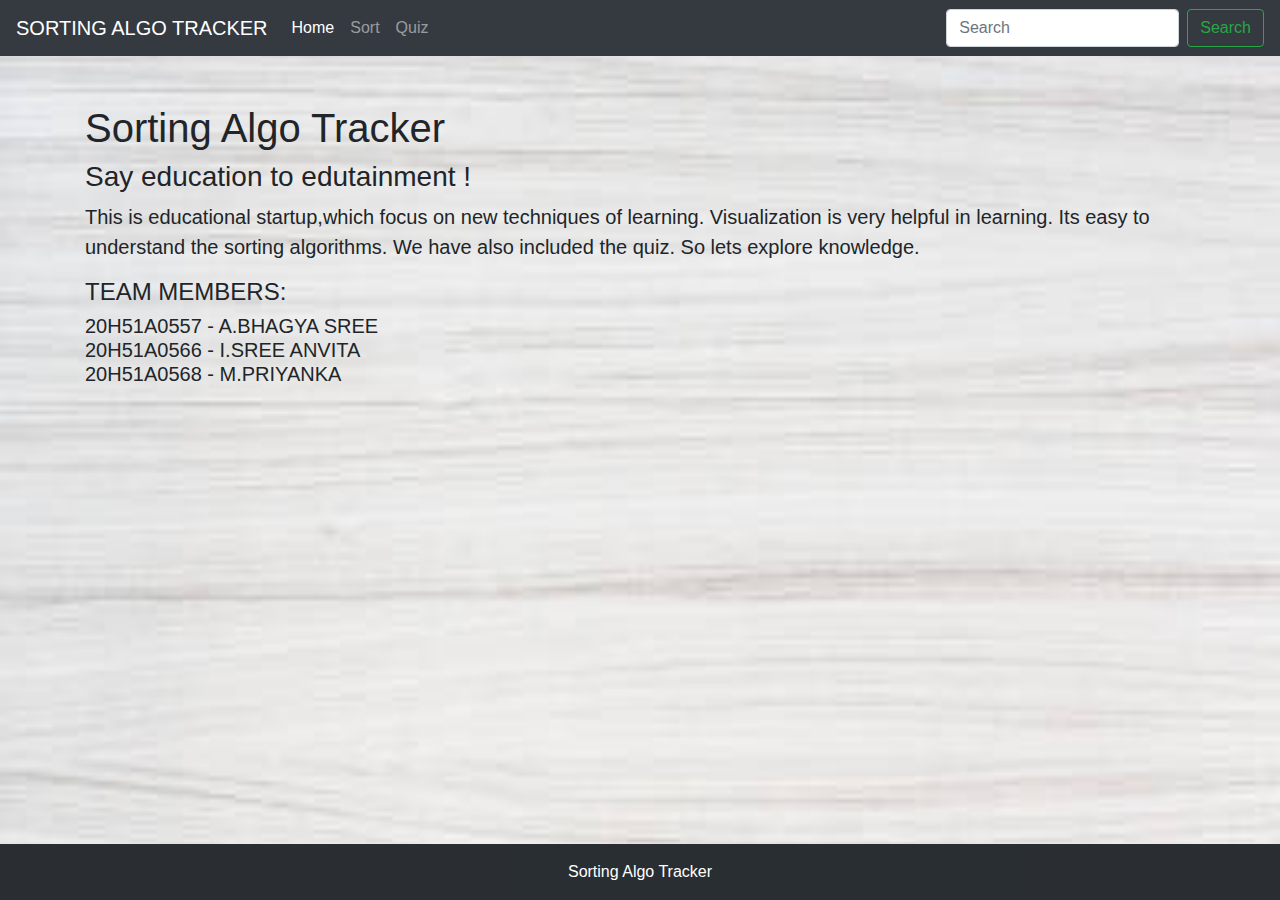
<file: index.html>
<!DOCTYPE html>
<html lang="en">
<head>
    <meta charset="UTF-8">
    <meta name="viewport" content="width=device-width, initial-scale=1.0">
    <title>"Sorting Algo Tracker"</title>
    <link rel="stylesheet" href="https://pro.fontawesome.com/releases/v5.10.0/css/all.css" integrity="sha384-AYmEC3Yw5cVb3ZcuHtOA93w35dYTsvhLPVnYs9eStHfGJvOvKxVfELGroGkvsg+p" crossorigin="anonymous"/>
    <link rel="stylesheet" href="./css/style.css">
    <link rel="stylesheet" href="https://maxcdn.bootstrapcdn.com/bootstrap/4.0.0/css/bootstrap.min.css" integrity="sha384-Gn5384xqQ1aoWXA+058RXPxPg6fy4IWvTNh0E263XmFcJlSAwiGgFAW/dAiS6JXm" crossorigin="anonymous">
    <link href="https://fonts.googleapis.com/css?family=Macondo" rel="stylesheet">
</head>
<body>
    <nav class="navbar navbar-expand-lg navbar-dark bg-dark">
        <a class="navbar-brand" href="index.html">SORTING ALGO TRACKER</a>
        <button class="navbar-toggler" type="button" data-toggle="collapse" data-target="#navbarSupportedContent" aria-controls="navbarSupportedContent" aria-expanded="false" aria-label="Toggle navigation">
          <span class="navbar-toggler-icon"></span>
        </button>
      
        <div class="collapse navbar-collapse" id="navbarSupportedContent">
          <ul class="navbar-nav mr-auto">
            <li class="nav-item active">
              <a class="nav-link" href="index.html">Home <span class="sr-only">(current)</span></a>
            </li>
            <li class="nav-item">
              <a class="nav-link" href="sort.html">Sort</a>
            </li>
            <li class="nav-item">
                <a class="nav-link" href="quiz.html">Quiz</a>
              </li>
              
         
          </ul>
          <form class="form-inline my-2 my-lg-0">
            <input class="form-control mr-sm-2" type="search" placeholder="Search" aria-label="Search">
            <button class="btn btn-outline-success my-2 my-sm-0" type="submit">Search</button>
          </form>
        </div>
      </nav>
      
        <div class="container mt-5">
          <h1 >Sorting Algo Tracker</h1>
          <h3 class="display-5">Say education to edutainment !</h3>
          <p class="lead">This is educational startup,which focus on new techniques of learning. Visualization is very helpful in learning. Its easy to
            understand the sorting algorithms. We have also included the quiz. So lets explore knowledge.</p>
           <h4> TEAM MEMBERS:</h4>

           <h5>20H51A0557 - A.BHAGYA SREE<br>
               20H51A0566 - I.SREE ANVITA<br>
               20H51A0568 - M.PRIYANKA </h5>

        </div>
      
      <footer class="bg-dark text-center text-white fixed-bottom">
       
        <div class="text-center p-3" style="background-color: rgba(0, 0, 0, 0.2);">
          
          <a class="text-white" href="">Sorting Algo Tracker</a>
        </div>
        <!-- Copyright -->
      </footer>
    

</body>



</html>
</file>
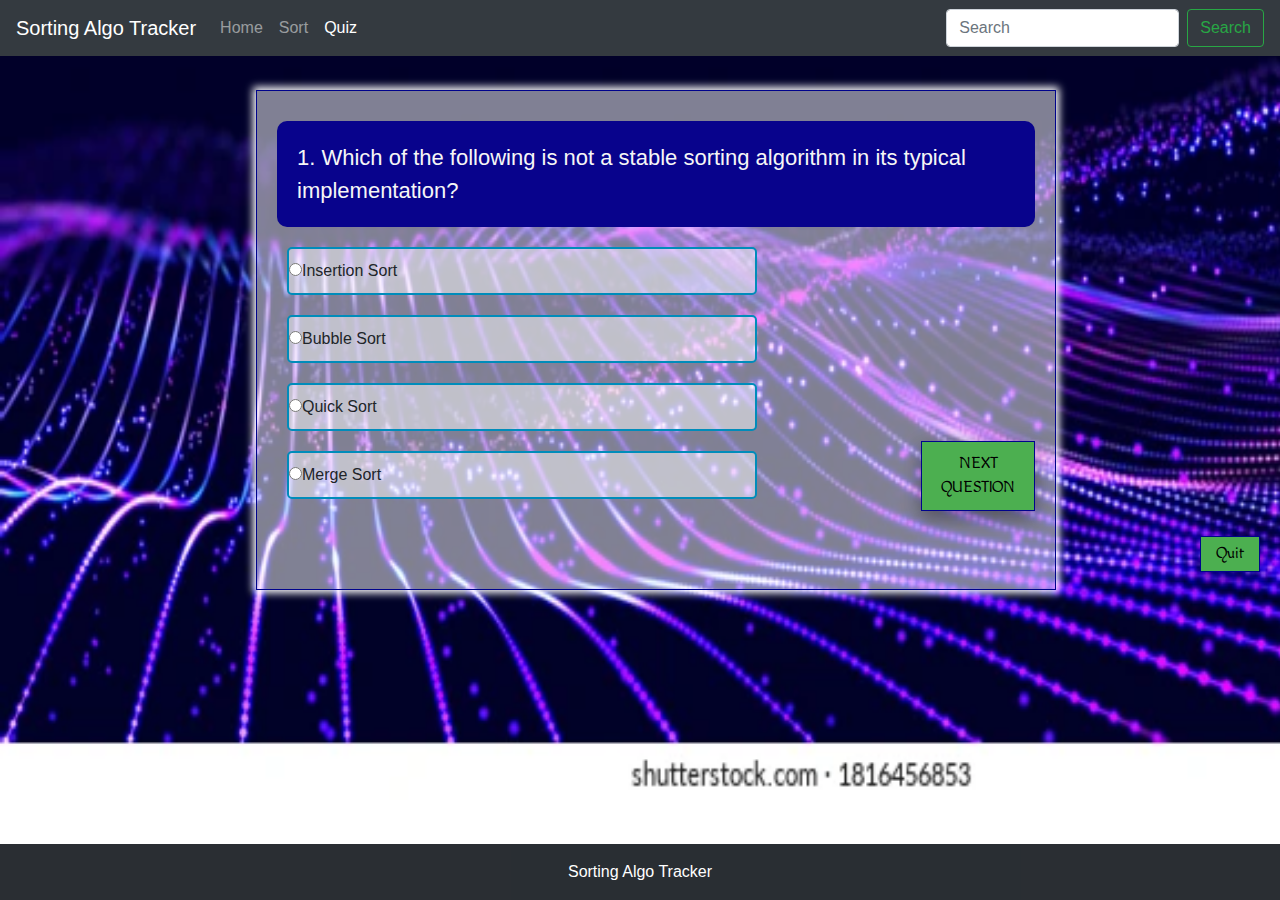
<file: quiz.html>
<!Doctype HTML>
<html>
<head>

	<link rel="stylesheet" type="text/css" href="./css/styl.css">
	<title>Sorting Algo Tracker</title>
	<link href="https://fonts.googleapis.com/css?family=Macondo" rel="stylesheet">
    <link rel="stylesheet" href="https://maxcdn.bootstrapcdn.com/bootstrap/4.0.0/css/bootstrap.min.css" integrity="sha384-Gn5384xqQ1aoWXA+058RXPxPg6fy4IWvTNh0E263XmFcJlSAwiGgFAW/dAiS6JXm" crossorigin="anonymous">
    <link rel="stylesheet" href="https://pro.fontawesome.com/releases/v5.10.0/css/all.css" integrity="sha384-AYmEC3Yw5cVb3ZcuHtOA93w35dYTsvhLPVnYs9eStHfGJvOvKxVfELGroGkvsg+p" crossorigin="anonymous"/>
    <meta name="viewport" content="width=device-width, initial-scale=1.0">
</head>

<body>
	<nav class="navbar navbar-expand-lg navbar-dark bg-dark">
        <a class="navbar-brand" href="index.html">Sorting Algo Tracker</a>
        <button class="navbar-toggler" type="button" data-toggle="collapse" data-target="#navbarSupportedContent" aria-controls="navbarSupportedContent" aria-expanded="false" aria-label="Toggle navigation">
          <span class="navbar-toggler-icon"></span>
        </button>
      
        <div class="collapse navbar-collapse" id="navbarSupportedContent">
          <ul class="navbar-nav mr-auto">
            <li class="nav-item ">
              <a class="nav-link" href="index.html">Home </a>
            </li>
            <li class="nav-item">
              <a class="nav-link" href="sort.html">Sort</a>
            </li>
            <li class="nav-item  active">
                <a class="nav-link" href="quiz.html">Quiz<span class="sr-only">(current)</span></a>
              </li>
            
          </ul>
          <form class="form-inline my-2 my-lg-0">
            <input class="form-control mr-sm-2" type="search" placeholder="Search" aria-label="Search">
            <button class="btn btn-outline-success my-2 my-sm-0" type="submit">Search</button>
          </form>
        </div>
      </nav>
	
	<!-- <div id="heading"><h1 id="text">AVENGERS QUIZ<h1></div> -->
			<div id="quiz">
				<div id="question"></div>
				<label class="option"><input type="radio" name="option" value="1" /><span id="option1"></span></label>
				<label class="option"><input type="radio" name="option" value="2" /><span id="option2"></span></label>
				<label class="option"><input type="radio" name="option" value="3" /><span id="option3"></span></label>
				<label class="option"><input type="radio" name="option" value="4" /><span id="option4"></span></label>
				<button id="next" onclick="nextques();">NEXT QUESTION</button>
			</div>
			<div id="result" style="display:none">
			</div>
			<button id="quit" onclick="quit();">Quit</button>
			
			<footer class="bg-dark text-center text-white  fixed-bottom">
				
				<div class="text-center p-3" style="background-color: rgba(0, 0, 0, 0.2);">
				 
				  <a class="text-white" href="">Sorting Algo Tracker </a>
				</div>
				<!-- Copyright -->
			  </footer>
	

	  <script type="text/javascript" src="./scripts/questions.js"></script>
	  <script type="text/javascript" src="./scripts/quiz.js"></script>
	
</body>
</html>
</file>
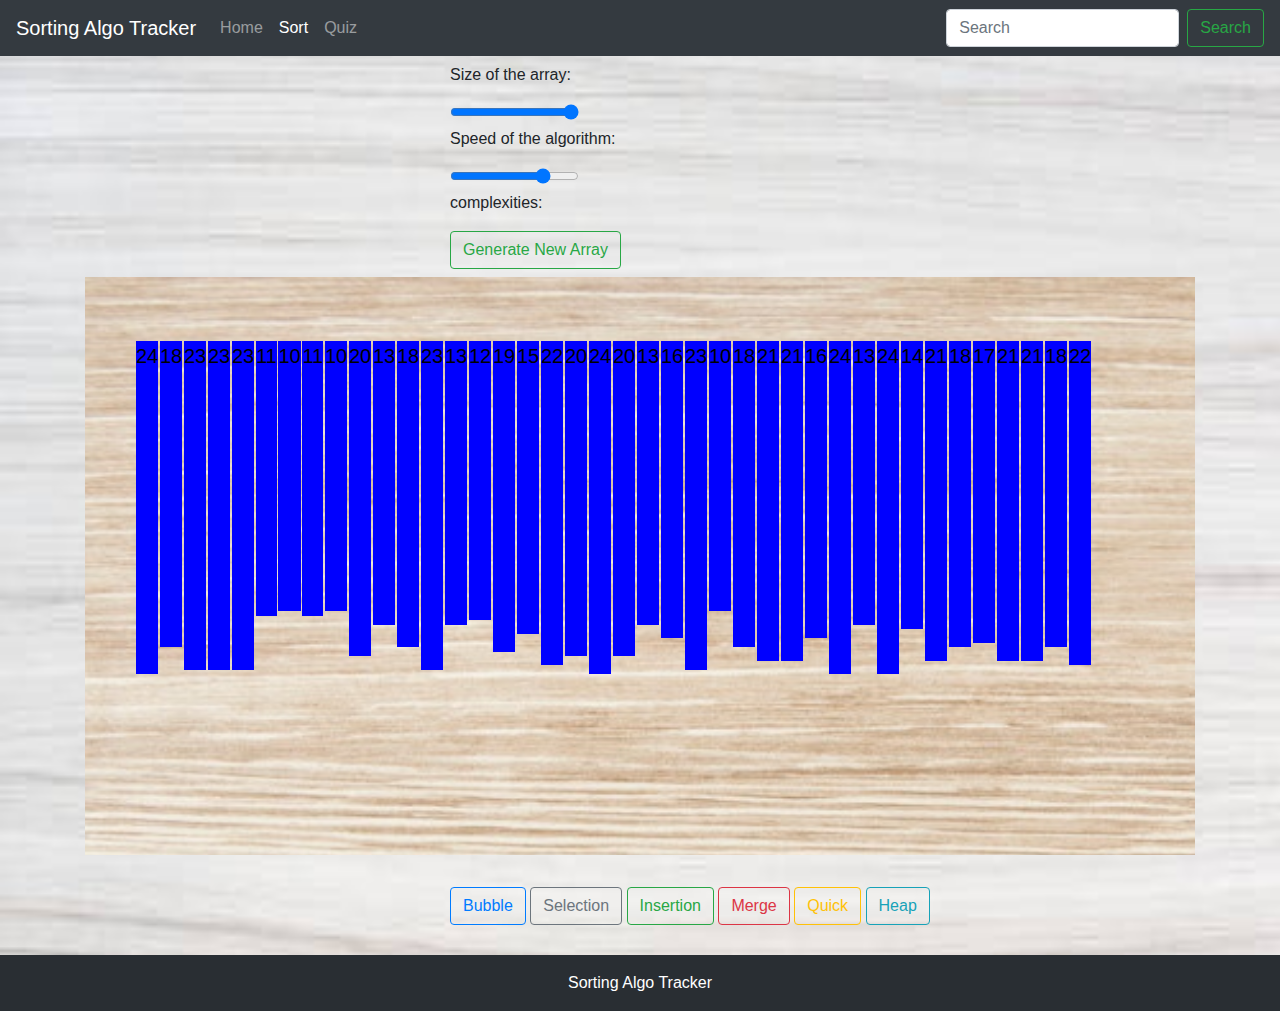
<file: sort.html>
<!DOCTYPE html>


<html lang="en">
<head>
    <meta charset="UTF-8">
    <meta name="viewport" content="width=device-width, initial-scale=1.0">
    <title>Sorting Algo Tracker</title>
    <link rel="stylesheet" href="https://pro.fontawesome.com/releases/v5.10.0/css/all.css" integrity="sha384-AYmEC3Yw5cVb3ZcuHtOA93w35dYTsvhLPVnYs9eStHfGJvOvKxVfELGroGkvsg+p" crossorigin="anonymous"/>
    <link rel="stylesheet" href="./css/style.css">
    <link rel="stylesheet" href="https://maxcdn.bootstrapcdn.com/bootstrap/4.0.0/css/bootstrap.min.css" integrity="sha384-Gn5384xqQ1aoWXA+058RXPxPg6fy4IWvTNh0E263XmFcJlSAwiGgFAW/dAiS6JXm" crossorigin="anonymous">
    <link href="https://fonts.googleapis.com/css?family=Macondo" rel="stylesheet">
</head>
<body>
    <nav class="navbar navbar-expand-lg navbar-dark bg-dark">
        <a class="navbar-brand" href="index.html">Sorting Algo Tracker</a>
        <button class="navbar-toggler" type="button" data-toggle="collapse" data-target="#navbarSupportedContent" aria-controls="navbarSupportedContent" aria-expanded="false" aria-label="Toggle navigation">
          <span class="navbar-toggler-icon"></span>
        </button>
      
        <div class="collapse navbar-collapse" id="navbarSupportedContent">
          <ul class="navbar-nav mr-auto">
            <li class="nav-item ">
              <a class="nav-link" href="index.html">Home </a>
            </li>
            <li class="nav-item active">
              <a class="nav-link" href="sort.html">Sort<span class="sr-only">(current)</span></a>
            </li>
            <li class="nav-item ">
                <a class="nav-link" href="quiz.html">Quiz</a>
              </li>
           
          </ul>
          <form class="form-inline my-2 my-lg-0">
            <input class="form-control mr-sm-2" type="search" placeholder="Search" aria-label="Search">
            <button class="btn btn-outline-success my-2 my-sm-0" type="submit">Search</button>
          </form>
        </div>
      </nav>
    
  
    

    

        <div id="Info_Cont1">
            <!-- <p>This is First Container</p> -->
            <div class="array-inputs">
                <p>Size of the array:</p>
                <input id="a_size" type="range" min=10 max=40 step=1 value=80>
                <p>Speed of the algorithm:</p>
                <input id="a_speed" type="range" min=1 max=5 step=1 value=4>
                <p>complexities:
                </p>
                <!--<p>o(n^2)</p> -->
                <p><figure class="table" id="complexities_table" style="display:none">
                  <table>
                    <thead>
                      <tr>
                        <th><strong>Algorithm</strong></th>
                        <th colspan="3"><strong>Time Complexity</strong></th>
                        <th>Space Complexity</th>
                      </tr>
                      <tr>
                          <th>&nbsp;</th><th>&nbsp; <strong>Best</strong></th>
                          <th><strong>Average</strong></th>
                          <th><strong>Worst</strong></th>
                          <th>&nbsp; &nbsp; &nbsp; Worst</th>
                      </tr>
                    </thead>
                    <tbody>
                      <tr id="b_sorts">
                        <td><a>Bubble Sort</a></td>
                        <td>Ω(n)</td>
                        <td>θ(n^2)</td>
                        <td>O(n^2)</td>
                        <td>O(1)</td>
                      </tr>
                  </tbody>
                  </table>
                </figure>
                <figure class="table" id="complexities_table1" style="display:none">
                  <table>
                    <thead>
                      <tr>
                        <th><strong>Algorithm</strong></th>
                        <th colspan="3"><strong>Time Complexity</strong></th>
                        <th>Space Complexity</th>
                      </tr>
                      <tr>
                          <th>&nbsp;</th><th>&nbsp; <strong>Best</strong></th>
                          <th><strong>Average</strong></th>
                          <th><strong>Worst</strong></th>
                          <th>&nbsp; &nbsp; &nbsp; Worst</th>
                      </tr>
                    </thead>
                    <tbody>
                      <tr id="b_sorts">
                        <td><a>Selection Sort</a></td>
                        <td>Ω(n^2)</td>
                        <td>θ(n^2)</td>
                        <td>O(n^2)</td>
                        <td>O(1)</td>
                      </tr>
                  </tbody>
                  </table>
                </figure>
                <figure class="table" id="complexities_table2" style="display:none">
                  <table>
                    <thead>
                      <tr>
                        <th><strong>Algorithm</strong></th>
                        <th colspan="3"><strong>Time Complexity</strong></th>
                        <th>Space Complexity</th>
                      </tr>
                      <tr>
                          <th>&nbsp;</th><th>&nbsp; <strong>Best</strong></th>
                          <th><strong>Average</strong></th>
                          <th><strong>Worst</strong></th>
                          <th>&nbsp; &nbsp; &nbsp; Worst</th>
                      </tr>
                    </thead>
                    <tbody>
                      <tr>
                        <td><a>Insertion Sort</a></td>
                        <td>Ω(n)</td>
                        <td>θ(n^2)</td>
                        <td>O(n^2)</td>
                        <td>O(1)</td>
                      </tr>
                  </tbody>
                  </table>
                </figure>
                <figure class="table" id="complexities_table3" style="display:none">
                  <table>
                    <thead>
                      <tr>
                        <th><strong>Algorithm</strong></th>
                        <th colspan="3"><strong>Time Complexity</strong></th>
                        <th>Space Complexity</th>
                      </tr>
                      <tr>
                          <th>&nbsp;</th><th>&nbsp; <strong>Best</strong></th>
                          <th><strong>Average</strong></th>
                          <th><strong>Worst</strong></th>
                          <th>&nbsp; &nbsp; &nbsp; Worst</th>
                      </tr>
                    </thead>
                    <tbody>
                      <tr>
                        <td><a>Merge Sort</a></td>
                        <td>Ω(n log(n))</td>
                        <td>θ(n log(n))</td>
                        <td>O(n log(n))</td>
                        <td>O(n)</td>
                      </tr>
                  </tbody>
                  </table>
                </figure>
                <figure class="table" id="complexities_table4" style="display:none">
                  <table>
                    <thead>
                      <tr>
                        <th><strong>Algorithm</strong></th>
                        <th colspan="3"><strong>Time Complexity</strong></th>
                        <th>Space Complexity</th>
                      </tr>
                      <tr>
                          <th>&nbsp;</th><th>&nbsp; <strong>Best</strong></th>
                          <th><strong>Average</strong></th>
                          <th><strong>Worst</strong></th>
                          <th>&nbsp; &nbsp; &nbsp; Worst</th>
                      </tr>
                    </thead>
                    <tbody>
                      <tr>
                        <td><a>Quick Sort</a></td>
                        <td>Ω(n log(n))</td>
                        <td>θ(n log(n))</td>
                        <td>O(n^2)</td>
                        <td>O(n)</td>
                      </tr>
                  </tbody>
                  </table>
                </figure>
                <figure class="table" id="complexities_table5" style="display:none">
                  <table>
                    <thead>
                      <tr>
                        <th><strong>Algorithm</strong></th>
                        <th colspan="3"><strong>Time Complexity</strong></th>
                        <th>Space Complexity</th>
                      </tr>
                      <tr>
                          <th>&nbsp;</th><th>&nbsp; <strong>Best</strong></th>
                          <th><strong>Average</strong></th>
                          <th><strong>Worst</strong></th>
                          <th>&nbsp; &nbsp; &nbsp; Worst</th>
                      </tr>
                    </thead>
                    <tbody>
                      <tr>
                        <td><a>Heap Sort</a></td>
                        <td>Ω(n log(n))</td>
                        <td>θ(n log(n))</td>
                        <td>O(n log(n))</td>
                        <td>O(1)</td>
                      </tr>
                  </tbody>
                  </table>
                </figure>
              </p>
            </div>
            <button type="button" class="btn btn-outline-success" id="a_generate">Generate New Array</button>
            <!-- <button id="a_generate">Generate New Array!</button> -->
        </div>
       <section>
           <div class="container my-2">
        <div class="jumbotron jumbotron-fluid" style="background-image: url('img/bgjumbo.jpg'); 
        background-repeat: no-repeat;
        background-size: 1600px 800px   ">
            <div id="array_container">
            
            </div>
          </div></div></section>

        <div id="Info_Cont2">
            
                
                <div class="algos">
                    <button type="button" class="btn btn-outline-primary ">Bubble</button>
                    <button type="button" class="btn btn-outline-secondary">Selection</button>
                    <button type="button" class="btn btn-outline-success">Insertion</button>
                    <button type="button" class="btn btn-outline-danger">Merge</button>
                    <button type="button" class="btn btn-outline-warning">Quick</button>
                    <button type="button" class="btn btn-outline-info">Heap</button>
<!-- <button type="button" class="btn btn-outline-light">Light</button>
<button type="button" class="btn btn-outline-dark">Dark</button> -->
                </div>
            
            <!-- <p>This is Second Container</p> -->
        </div>

    
        <footer class="bg-dark text-center text-white">
          
          <div class="text-center p-3" style="background-color: rgba(0, 0, 0, 0.2);">
            
            <a class="text-white" href="">Sorting Algo Tracker</a>
          </div>
          <!-- Copyright -->
        </footer>
      
    

    <script src="./scripts/main.js"></script>   <!--This should be at the end of body and should be loaded before sorts.js-->
    <script src="./scripts/visualizations.js"></script>  <!--This should be loaded after main.js-->

    <script src="./scripts/bubble_sort.js"></script>
    <script src="./scripts/selection_sort.js"></script>
    <script src="./scripts/insertion_sort.js"></script>
    <script src="./scripts/merge_sort.js"></script>
    <script src="./scripts/quick_sort.js"></script>
    <script src="./scripts/heap_sort.js"></script>
</body>



</html>
</file>
<file: css/style.css>
* {
  margin: 0px;
  padding: 0px;
 
}
body
{
	font-family: 'Macondo', cursive;
	background-image: url("../img/bgfront.jpg");
 	background-repeat: no-repeat;
   font-weight: bold;
   font-size: large;
    background-size: 2000px 1800px ;  
}

#Info_Cont1 {
  margin-top: 7px;
  margin-left:450px;
  margin-right: 450px;
}

#Info_Cont1:hover {
  cursor: pointer;
}

section {
  display: -ms-grid;
  display: grid;
  -ms-grid-columns: 20% 60% 20%;
      grid-template-columns: 20% 60% 20%;
}

section #Info_Cont1 {
  padding: 20%;
}


section #array_container {
  display: -webkit-box;
  display: -ms-flexbox;
  display: flex;
  width: 80%;
  height: 50vh;
  margin-left: 50px;
  margin-right:50px;
}


.algos {
  margin-left: 450px;
  margin-bottom: 30px;
 
}

.hide {
  display: none;
}
</file>
<file: css/styl.css>
body
{
	font-family: 'Macondo', cursive;
	background-image: url("../img/bagq.webp"); 
 	background-repeat: no-repeat;
   
    background-size: 1600px 800px   
}

#text
{
	 text-align: center;
}
#quiz
{
	    height: 500px;
    	width: 800px;
    	position: absolute;
    	left:20%;
    	top: 10%;
    	transform: translateX(-50) translateY(-50);
		background: rgba(255,255,255,0.5);
		padding: 20px;
		border: 1px solid #00038c;
		box-shadow: 0 0 8px 3px #fff;
	
}
#question
{
   padding: 20px;
   font-size: 22px;
   background: #08038C;
   border-radius: 10px;
   margin: 10px 0 10px 0;
   color: #f6f6f6;
}
.option{
	width: 470px;
	display: inline-block;
	padding: 10px 0 10px 0;
	background: rgba(255,255,255,0.5);
	margin: 10px 0 10px 10px;
	color: 0000000;
	 border: 2px solid #008CBA; 
	border-radius: 5px;
}

.option:hover{
	background: #08038C;
	color: #f6f6f6;	
}
#next
{
	font-family: 'Macondo', cursive; 
	background-color:  #4CAF50;
	width:15%;
	height: 4%px;
	border: 1px solid #00038c;
	 box-shadow: 0 8px 16px 0 rgba(0,0,0,0.2), 0 6px 20px 0 rgba(0,0,0,0.19);
	cursor: pointer;
	float: right;
	 padding: 10px 10px;
	
}
#next:hover{
	background-color:rgb(106, 90, 205)
}
#quit
{
	position: absolute;
	 /* right:    100px;
bottom:   100px; */
margin-top: 480px;
margin-left: 1200px;
margin-bottom: 30px;
font-family: 'Macondo', cursive; 
	background-color:  #4CAF50;

	border: 1px solid #00038c;
	box-shadow: 0 8px 16px 0 rgba(0,0,0,0.2), 0 6px 20px 0 rgba(0,0,0,0.19);
	cursor: pointer;;
	float: right;
	 padding: 5px 15px;
	
}
#quit:hover{
		background-color:rgb(106, 90, 205)
}
#result
{
	font-size:100px;
	 text-align: center;
    	 height: 200px;
    	width: 60%;
    	position: absolute;
    	left:20%;
    	top: 30%;
    	transform: translateX(-50) translateY(-50);
		background: rgba(255,255,255,0.5);
		padding: 20px;
		border: 1px solid #00038c;
		box-shadow: 0 0 8px 3px #fff;
}
</file>
